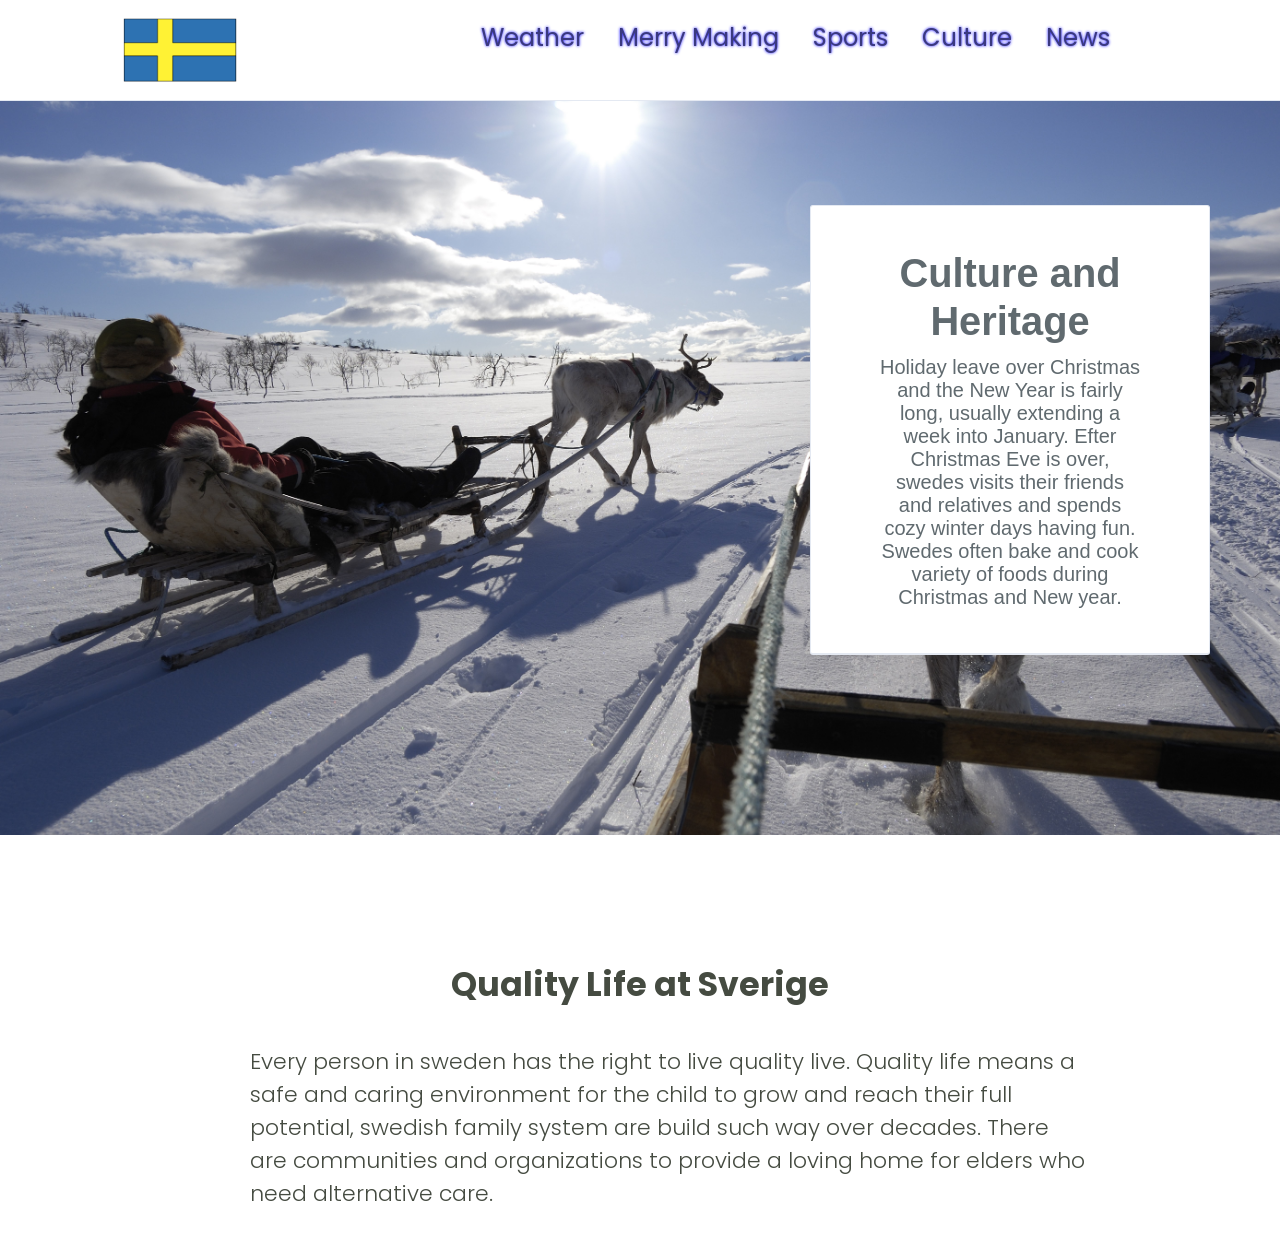
<file: culture.html>
<html lang="en">
<head>
    <meta charset="UTF-8">
    <meta http-equiv="X-UA-Compatible" content="IE=edge">
    <meta name="viewport" content="width=device-width, initial-scale=1.0">
    <title>Document</title>
    <link rel="stylesheet" href="/endeavour.css">
</head>
<body>

     <!--Header section contains logo and navigation menu-->
     <header>
        <div class="container">
            <div class="logo">
                <object data="/images/logo.jpg" width="150" height="100"> </object>
            </div>
            <nav>
                <ul>
                    <li>
                        <a href="weather.html">Weather </a>

                    </li>
                    <li>
                        <a href="merry.html">Merry Making</a>
                        
                    </li>
                    <li>
                        <a href="sport.html">Sports</a>
                        
                    </li>
                    <li>
                        <a href="culture.html">Culture</a>
                        
                    </li>
                    <li>
                        <a href="news.html">News</a>
                        
                    </li>
                </ul>

            </nav>
        </div>

    </header><br>
     <!--Header Section ends here-->

      <!--Get involved section-->
      
      
<div class="parallax">
    <div id="p_lt_ctl01_pageplaceholder_p_lt_ctl01_statichtml_2_ContainerWrapper" class="staticHTML-wrapper bs-grid box-border box-padding bg bg-white">


        
        <h1 style="text-align: center;">Culture and Heritage</h1>


     <section id="main" role="main">
     <article>
     <p style="text-align: center;">Holiday leave over Christmas and the New Year is fairly long, usually extending a week into January. Efter Christmas Eve is over, swedes visits their friends and relatives and spends cozy winter days having fun.

        Swedes often bake and cook variety of foods during Christmas and New year. </p>
       </article>
     </section>


</div>
    </div>  


</div><br><br><br><br><br>
    <div class="desc">
    <h2 style="text-align: center;">Quality Life at Sverige</h2><br>
    
  
    <article>
    <p>Every person in sweden has the right to live quality live. Quality life means a safe and caring environment for the child to grow and reach their full potential, swedish family system are build such way over decades. There are communities and organizations to provide a loving home for elders who need alternative care.</p>
    </article><br>
   </div>

    </div>
</div>
</file>
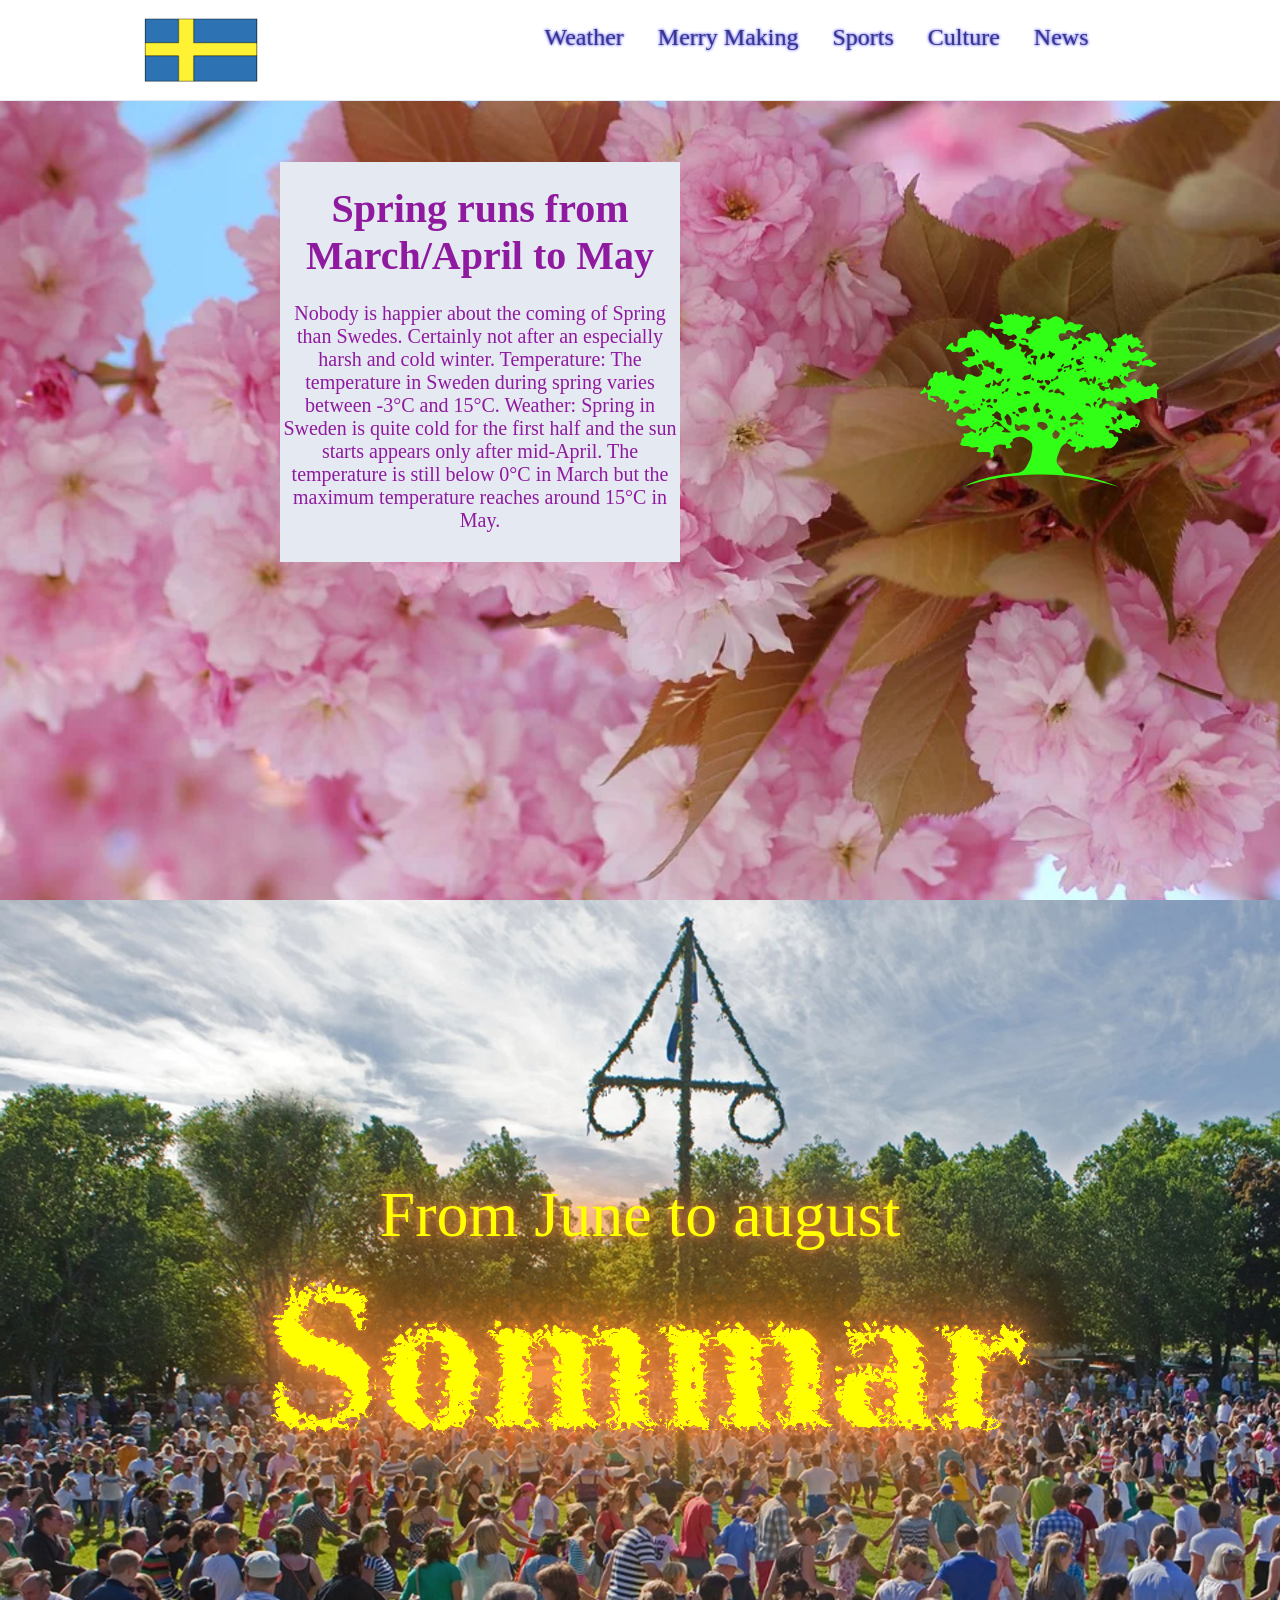
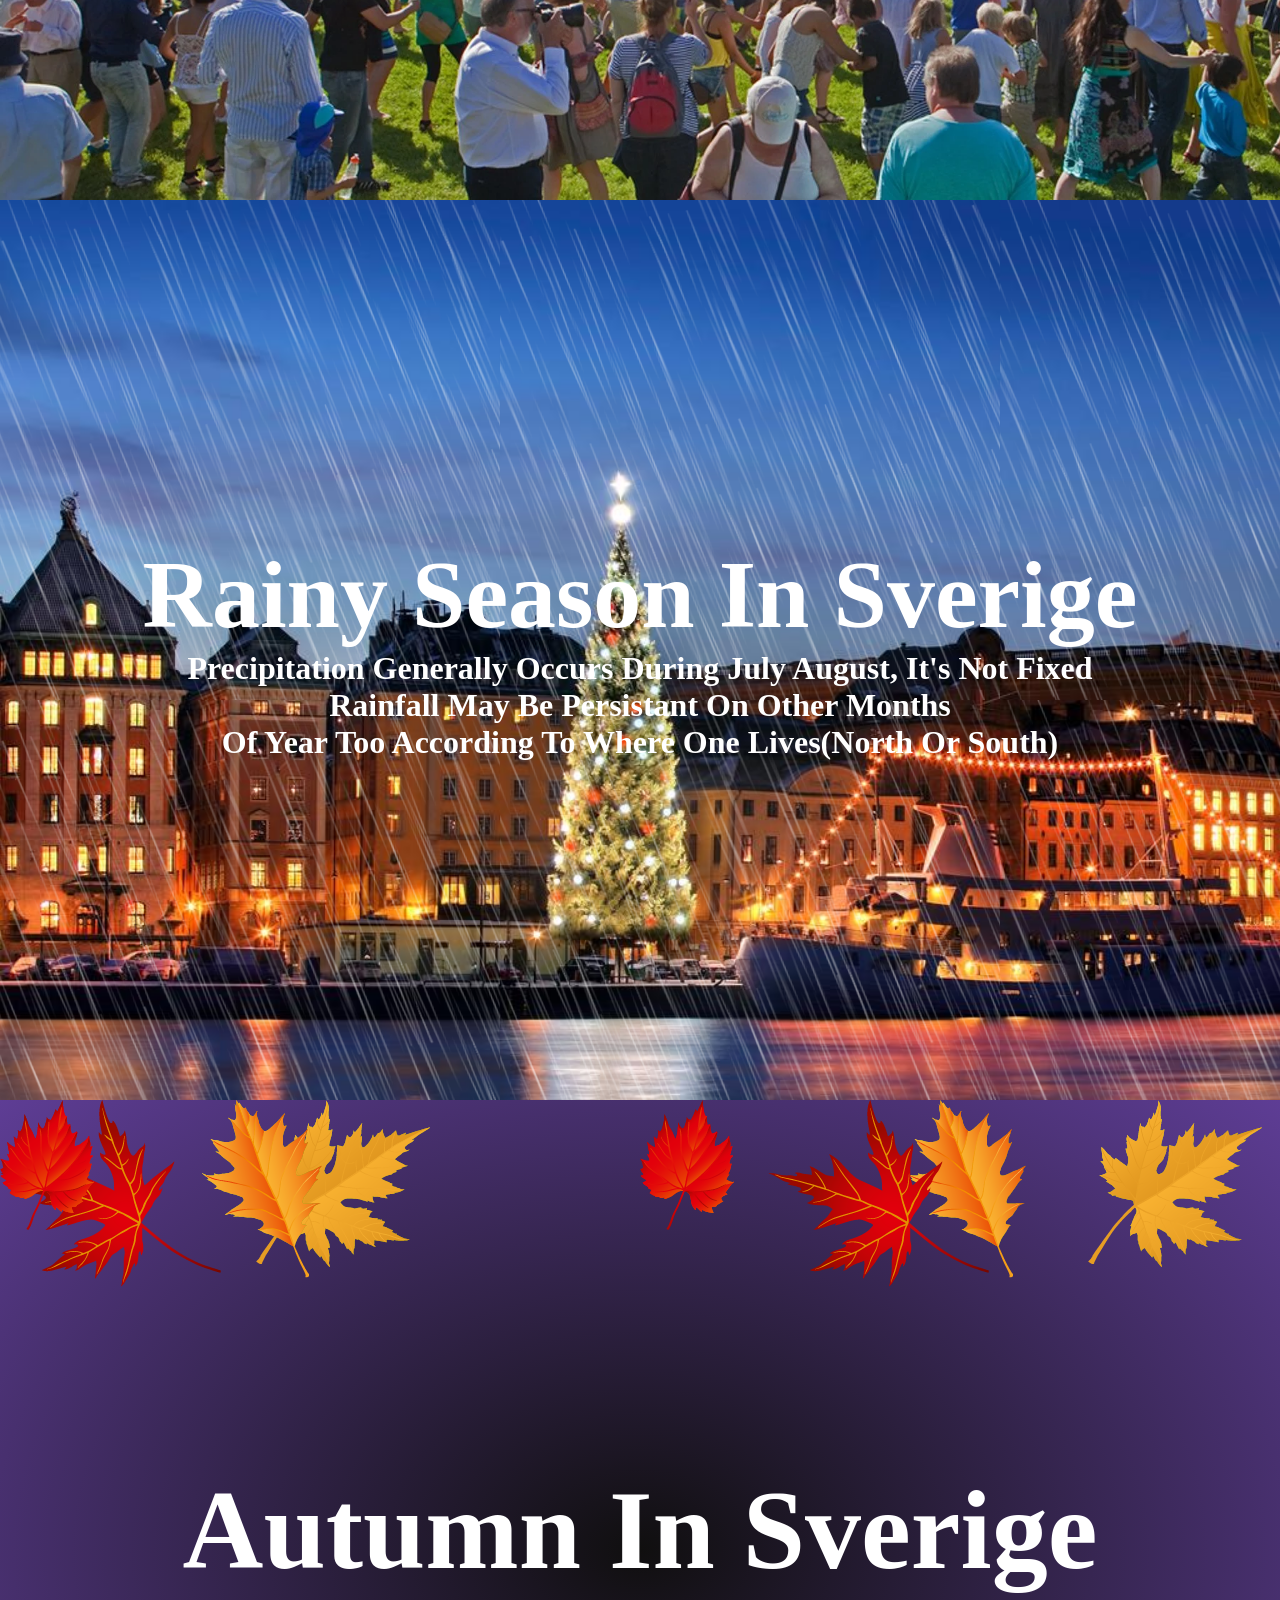
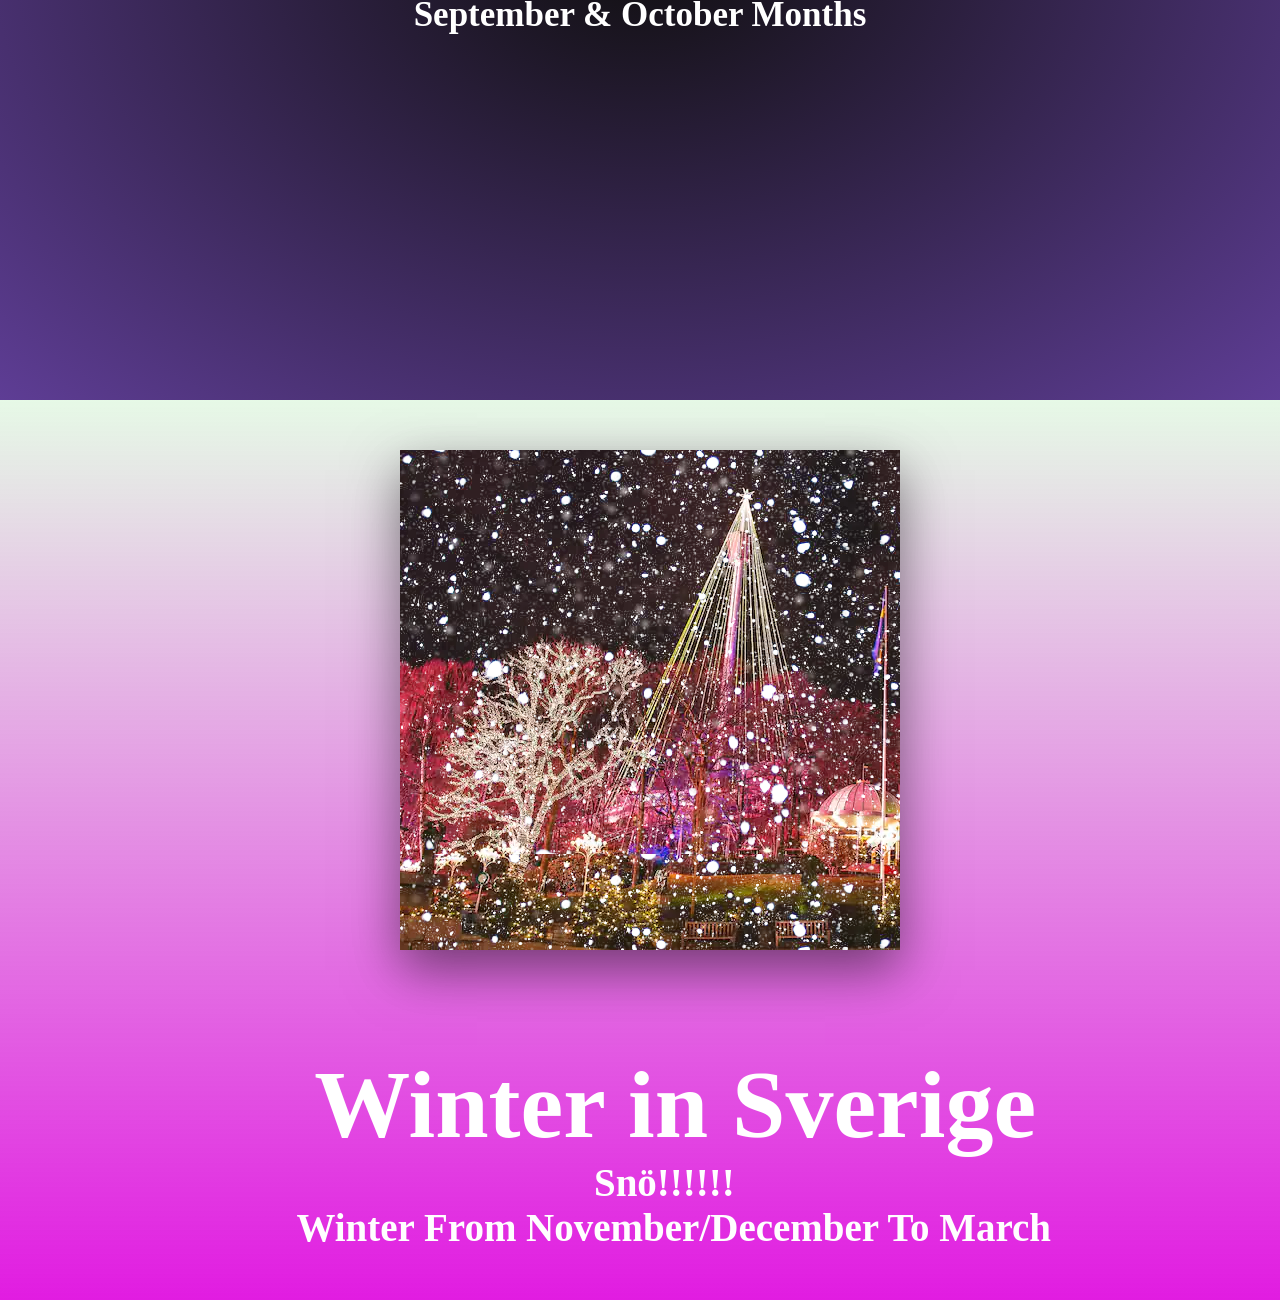
<file: weather.html>
<html lang="en">

<head>
  <meta charset="UTF-8">
  <meta http-equiv="X-UA-Compatible" content="IE=edge">
  <meta name="viewport" content="width=device-width, initial-scale=1.0">
  <title>Weather</title>

  <!-- 
    - favicon link
  -->
  <link rel="shortcut icon" type="png" href="/images/icons8-snow-64.png" >

  <!-- 
    - custom css link
  -->
  <link rel="stylesheet" href="/styleweather.css">

  <!-- 
    - google font link
  -->
  <link rel="preconnect" href="https://fonts.googleapis.com">
  <link rel="preconnect" href="https://fonts.gstatic.com" crossorigin>
  <link href="https://fonts.googleapis.com/css2?family=Josefin+Sans:wght@400;500;700&display=swap" rel="stylesheet">
  <link
  rel="stylesheet"
  href="https://unpkg.com/swiper@8/swiper-bundle.min.css"
/>
  <link rel="stylesheet" href="https://cdnjs.cloudflare.com/ajax/libs/font-awesome/6.1.1/css/all.min.css" integrity="sha512-KfkfwYDsLkIlwQp6LFnl8zNdLGxu9YAA1QvwINks4PhcElQSvqcyVLLD9aMhXd13uQjoXtEKNosOWaZqXgel0g==" crossorigin="anonymous" referrerpolicy="no-referrer" />
</head>

<body id="top">
  <header>
    <div class="container">
        <div class="logo">
            <object data="/images/logo.jpg" width="150" height="100"> </object>
        </div>
        <nav>
            <ul>
                <li>
                    <a href="/weather.html">Weather </a>

                </li>
                <li>
                    <a href="/merry.html">Merry making</a>
                    
                </li>
                <li>
                    <a href="/sport.html">Sports</a>
                    
                </li>
                <li>
                    <a href="/culture.html">Culture</a>
                    
                </li>
                <li>
                    <a href="/news.html">News</a>
                    
                </li>
             
    
            </ul>

        </nav>
    </div>

</header>

<!-- svg preloader animation  using svg-->
<div class="container_spring"> <br> <br> <br> <br> <br> <br> <br> <br> <br> 
  <div id="p_lt_ctl01_pageplaceholder_p_lt_ctl01_statichtml_2_ContainerWrapper" class="staticHTML-wrapper bs-grid box-border box-padding bg bg-white">

    <br>
        
    <h1 style="text-align: center;">Spring runs from March/April to May</h1>
    <br>


 <section id="main" role="main">
 <article>
 <p style="text-align: center;">Nobody is happier about the coming of Spring than Swedes. Certainly not after an especially harsh and cold winter. Temperature: The temperature in Sweden during spring varies between -3°C and 15°C. Weather: Spring in Sweden is quite cold for the first half and the sun starts appears only after mid-April. The temperature is still below 0°C in March but the maximum temperature reaches around 15°C in May.
</p>
   </article>
 </section>




<svg x="0" y="0" width="258" height="258" class="spring">
  
  <g clip-path="url(#clip-path)">
    
    <path class="tree" d="M207.03 74.82c-0.77 0.9-3.85 2.06-4.37 0.64 -0.51-1.41-1.93 2.19-3.34 1.41 -1.41-0.77-5.27-2.31-5.52-0.9 -0.26 1.42-1.8 2.7-2.44 1.93 -0.64-0.77-3.21-3.6-2.18-4.37 1.03-0.77 1.42-2.95-0.51-2.31 -1.93 0.64-1.54-3.47 0-4.24 0.99-0.49 1.42-1.03 2.31 0.39s2.19-0.26 2.19-1.28 0.9-2.44 1.8-2.44 3.6 1.03 4.63 2.7c1.03 1.67 1.54 4.5 3.08 4.88C204.21 71.61 207.81 73.92 207.03 74.82M186.6 76.88c-2.31-0.9-1.03 3.6-3.98 1.93 -2.96-1.67-3.08-2.44-3.21-3.98 -0.13-1.54-4.63-1.67-0.26-3.85 1.16-0.58 3.86-0.77 3.73 0.51 -0.13 1.26-3.6 2.17 0.26 2.44 3.6 0.26-2.18 1.8 5.4 1.28C189.56 75.14 188.92 77.78 186.6 76.88M179.41 87.68c-1.42 0.51-1.93 1.28-2.44 0.64 0 0 2.06-2.95 2.83-2.7C180.56 85.87 180.82 87.16 179.41 87.68M176.32 91.53c-1.67 1.8-1.28 2.7-0.64 3.85 0.64 1.16-3.85-2.18-1.67-5.14C174.62 89.41 177.99 89.73 176.32 91.53M172.72 71.48c-1.41-0.51-0.13-3.21 0.64-4.88 0.58-1.25 0.77-3.34 2.06-1.67 1.29 1.67 0.64 3.47-0.13 4.5C174.52 70.45 175.63 72.54 172.72 71.48M170.67 69.34c-0.9 0-1.64-0.65-1.64-1.45 0-0.8 0.73-1.45 1.64-1.45 0.9 0 1.64 0.65 1.64 1.46C172.3 68.69 171.57 69.34 170.67 69.34M170.54 95.38c-0.51 0.64-0.9-1.67-2.44-1.54 -1.54 0.13-3.21-0.64-2.31-2.31 0 0 2.7-0.9 3.73 0.64C170.54 93.71 171.05 94.74 170.54 95.38M165.4 68.78c-0.9 0.64-0.9-0.9-3.6 0.64 -2.7 1.54-2.83-0.51-2.31-1.41 1-1.75 1.67-2.31 3.21-2.31s4.5-1.29 5.01 1.16c0.52 2.44 3.18 5.62 1.93 6.04C166.56 73.92 166.3 68.14 165.4 68.78M162.02 112.04c-1.99-1.52 0.13-1.82 0.13-1.82s1.07 0.1 1.44 0.57C164.43 111.83 164.02 113.56 162.02 112.04M163.04 124.87c-0.96 0.69-3.07 0.49-1.9-1.09 1.17-1.59 2.13-0.02 2.13-0.02S163.46 124.56 163.04 124.87M158.85 108.49c-0.64-0.13-3.08-1.8-4.88-1.8 -1.8 0-3.08 1.16-3.47-0.51 -0.2-0.89 1.8-2.06 2.7-2.44 0.9-0.38 2.7-1.41 3.08-2.44s1.67-1.41 2.06 0.64c0.39 2.06 5.14 3.6 4.63 5.01C162.44 108.36 159.49 108.62 158.85 108.49M160.15 123.91c0 0-0.64 0.51-1.1 0.26 -1.03-0.57-1.75-2.57 0.18-2.18C161.16 122.37 160.15 123.91 160.15 123.91M156.28 112.48c-1.03-0.64-2.7-0.39-3.08 0.64 -0.39 1.03-1.93 2.32-3.21 0.9 -1.29-1.41-0.51-4.62 1.8-3.21 1.19 0.72 5.4-2.31 5.91-1.54C158.2 110.03 157.3 113.12 156.28 112.48M156.84 121.2c-0.11 1.18 0.09 2.27-0.82 1.55 -0.77-0.6-0.63-4.07 0.49-3.42S156.95 120.02 156.84 121.2M149.08 54.78c-1.8 1.16-2.57 1.03-3.47 0.9 -0.9-0.13-1.16 2.06-2.06 0.13 -0.4-0.85 3.34-2.18 4.63-2.18 1.28 0 2.31-2.19 3.08-1.03 0.77 1.16 0.77 3.6-0.52 4.76C148.68 59.21 150.38 53.94 149.08 54.78M144.16 108.56c-2.01-0.59-5.42 0.65-3.34-1.81 1.58-1.86 2.12-4.57 3.76-2.24C145.29 105.51 147.58 109.56 144.16 108.56M144.07 118.39c-1.29-0.13-3.35-3.01-2.7-3.08 1.16-0.13 2.44-0.9 3.34 0.13C145.61 116.46 145.35 118.52 144.07 118.39M138.8 124.55c-2.44 3.86-4.76 1.93-5.27 1.41 -0.51-0.51-2.31-4.11-0.26-5.52 1.27-0.88 1.41-3.47 3.47-1.8C138.8 120.31 141.24 120.7 138.8 124.55M128.9 104.38c1.13-1.05 0.13-3.08 2.57-1.41 2.44 1.67 1.67 3.73 0.65 3.85C131.09 106.95 126.98 106.18 128.9 104.38M125.95 100.91c-0.39-1.54-0.77-2.57 0-3.6 0.34-0.46 2.31-0.9 2.7-0.26 0.39 0.64 2.31 0.77 2.44 1.93 0.13 1.16-2.18 1.16-2.7 1.67C127.88 101.17 126.34 102.45 125.95 100.91M126.59 116.46c-1.8 1.29-3.85 2.44-4.88 1.16 -1.03-1.28-2.18-2.05-3.47-2.57 -1.28-0.51-0.9-4.11-0.38-4.5 0.66-0.49 2.06-0.64 3.21-0.51 1.16 0.13 4.63 0.26 5.78 2.57C128 114.92 128.39 115.17 126.59 116.46M113.35 97.06c-0.64-1.8 1.42-3.73 1.67-4.24 0.26-0.51 2.06-2.95 3.6-1.67 1.55 1.29-0.77 2.44-0.9 3.47 -0.13 1.03 1.41-0.38 2.32 3.22 0.9 3.6-2.52 1.56-3.47 2.57C114.64 102.45 114 98.85 113.35 97.06M112.09 68.36c-1.01-0.43-0.63-1.49-0.19-2.26 0.44-0.77 1.3-0.19 1.3-0.19 0.05 0.24 1.4 1.69 1.01 2.17C113.82 68.56 113.1 68.8 112.09 68.36M108.99 51.56c-1.41 0.26-1.8-2.18 0-2.31 1.8-0.13 2.7 2.96 2.57 3.34C111.21 53.64 110.4 51.31 108.99 51.56M110.91 64.03c0 1.8-0.51 2.96-1.54 2.96 -1.03 0-3.34 1.2-4.24 1.28 -1.28 0.13-0.13 0.51-2.06-0.9 -1.92-1.41-0.9-0.51 0.39-2.44 1.28-1.93 2.06-0.64 5.01-1.93C111.43 61.72 110.91 62.23 110.91 64.03M106.16 119.16c-1.03 0.13-2.96-2.06-4.11-1.93s-2.06 2.31-3.98 1.8c-1.93-0.52-3.09-2.06-2.95-3.47 0.13-1.41-1.16-2.31 0.13-3.34 1.17-0.94 3.08 2.7 4.5 1.41 1.41-1.29 2.7-1.03 4.11-1.03 1.42 0 6.43 0.77 6.17 2.96C109.76 117.74 107.19 119.03 106.16 119.16M93.69 101.94c-1.44-0.58-2.44-2.57 0.26-2.19 2.7 0.39 1.29 1.93 1.29 1.93S94.34 102.19 93.69 101.94M95.89 102.21c0.98-1.2 2.87 0.05 2.87 0.05 0.55 0.95 0.88 2.98-0.24 2.51C97.4 104.3 94.91 103.41 95.89 102.21M109.5 79.83c0.65 1.03 0.65 2.19-0.51 1.8 -1.16-0.39-1.8 0.39-2.7 0.64 -0.9 0.26-2.82-0.45-2.7-1.54C103.85 78.42 108.86 78.81 109.5 79.83M106.93 97.31c0.39 1.8-0.13 2.57-1.28 2.31 -1.16-0.26-1.54 1.41-3.73 1.67s-4.05-3.15-4.05-4.18c0.77-1.29 4.05-1.35 5.46-2.25C104.75 93.97 106.54 95.51 106.93 97.31M96.91 81.25c0.26-2.57 1.03-0.64 2.44 0 1.42 0.64 4.24 1.54 0.26 2.44C98.35 83.98 96.65 83.82 96.91 81.25M99.35 31.39c1.31-1.31 1.03 1.16 3.34 1.29 2.31 0.13 6.03 0 5.91 1.54 -0.26 3.34 5.04 2.57 4.88 4.24 -0.26 2.83-3.47 3.34-3.85 4.11 -0.38 0.77-2.96 0.26-2.7 2.96 0.26 2.7-2.06-0.45-2.44-1.54 -0.77-2.18 2.32-3.34 1.8-4.5 -0.51-1.16-2.57 2.06-3.73 0.77 -1.16-1.29-2.57-0.26-1.54-2.83 1.03-2.57 0.39-2.18-0.9-2.7C98.84 34.22 98.84 31.9 99.35 31.39M104.1 26.25c1.67 0.39 4.88 1.03 4.5 2.83 -0.38 1.8-1.67 2.31-2.31 1.03 -0.64-1.29-0.13-2.19-2.44-2.19 -2.31 0-2.7 0.52-2.7-0.51C101.15 26.59 102.43 25.86 104.1 26.25M116.95 46.17c-0.98 1.43-1.45 1.84-1.63 1.94 0.16 0.03 0.5 0.3 0.73 1.79 0.38 2.44-0.51 3.85-0.9 3.47 -0.38-0.39-2.44-1.54-2.31-3.6 0.13-2.06 2.31-3.34 0.39-3.73 -1.93-0.38-2.18 0.9-2.44-1.03 -0.16-1.17-0.13-1.67 2.7-1.54C116.31 43.6 118.62 43.73 116.95 46.17M119.4 68.14c2.06 1.54 2.44-1.03 3.34 0 0.9 1.03 0.39 2.57-0.77 3.09 -1.16 0.51-2.31-0.39-3.73-0.39s-1.41-0.26-1.28-1.03C117.08 69.05 117.34 66.6 119.4 68.14M121.45 43.47c1.03-1.41 0.39-2.57 2.19-2.18 1.8 0.39 1.28 3.21 1.16 4.24 -0.13 1.03-1.93 0.9-2.57 1.67 -0.64 0.77-1.67 0.77-1.93-0.26C120.04 45.93 120.42 44.88 121.45 43.47M125.56 75.21c-0.64 1.29-1.67 3.22-2.44 3.22 -0.77 0-1.03-1.41-2.19-2.06 -1.16-0.64-1.67 0-1.54-1.67 0.05-0.64 0.77-1.41 2.96-1.16C124.53 73.8 126.2 73.92 125.56 75.21M126.08 68.01c0.77 0.06 4.76 0.26 4.24 2.44 -0.52 2.19-1.67 2.57-2.7 2.57 -1.03 0-1.41-2.31-2.31-2.83C124.41 69.68 124.28 67.88 126.08 68.01M128.52 43.08c0.73-0.18-0.13-4.5 0.77-4.24 0.9 0.26 2.57 2.06 4.24 2.31 1.67 0.26 2.18 1.03 0.77 2.06 -1.41 1.03-1.92 1.16-2.06 2.44 -0.13 1.28-1.67 1.54-1.93 0.51 -0.26-1.03-1.03-1.93-1.8-0.9C127.75 46.3 125.95 43.73 128.52 43.08M133.53 78.29c-0.26 0.9-0.26 2.19-1.93 2.06 -1.67-0.13-5.01 1.16-1.8-2.31C130.56 77.23 133.79 77.39 133.53 78.29M137.26 63.52c1.28-0.64 1.67 3.34 0.51 3.47 -1.16 0.13-4.37 1.41-4.76 2.06 -0.38 0.64-2.06 0.51-2.06-0.13 0-3.08 1.8-1.54 2.7-1.54C134.56 67.37 135.97 64.16 137.26 63.52M137.9 57.09c0.77-0.51 4.76-1.03 4.5 0.26 -0.26 1.28-2.96 3.34-3.85 2.96C137.64 59.92 137.13 57.6 137.9 57.09M144.16 58.6c1-1.77 1.69-0.37 1.69-0.37s0.11 0.76-0.24 1.14C144.82 60.21 143.16 60.37 144.16 58.6M144.58 82.15c0 1.54-1.29 1.54-2.19 0.9 -0.9-0.64-1.8-2.31-3.98-2.06s-6.42 1.03-2.95-2.95c0.94-1.08 2.44-1.93 3.47-1.16 1.03 0.77 1.93 3.73 2.96 2.96C142.91 79.06 144.58 80.61 144.58 82.15M143.69 51.95c1.15 1.03-1.67 4.37-2.83 2.96C140.85 54.91 142.53 50.92 143.69 51.95M153.29 45.72c1.07 0.41 0.56 1.75-0.28 2.36 -0.85 0.6-1.77 0.43-1.77 0.43C150.31 46.92 152.22 45.31 153.29 45.72M153.45 33.45c-0.38-1.41 1.42-2.18 2.06-1.41 0.64 0.77 2.31 3.21 1.16 3.73 -1.16 0.51-3.6 3.08-4.75 1.93C150.81 36.59 153.83 34.86 153.45 33.45M160.13 47.07c0.77-0.64 2.31 0 0.52 0.77 -1.8 0.77 0.9 1.8 1.8 2.44 0.9 0.64 1.54 1.67 0.51 1.67 -1.03 0-2.05 1.16-3.34 1.41 -1.28 0.26-3.21-1.28-3.6-4.24C155.63 46.17 159.54 47.56 160.13 47.07M159.62 28.82c1.67-0.51 2.19 0.77 2.57 1.41 0.39 0.64-3.08 3.09-3.73 1.54C158.11 30.94 157.95 29.33 159.62 28.82M164.11 56.83c-0.51 0.64-3.21 0.52-3.86 1.42 -0.64 0.9-3.47 0.9-3.6 0.26 -0.13-0.64-0.64-1.16-0.26-1.67 0.44-0.58 4.63 0.39 5.4-0.64C162.57 55.16 164.63 56.19 164.11 56.83M162.57 45.27c0.13-0.51 1.67-1.29 1.54 0 -0.13 1.28-0.77 1.41-1.93 1.03C161.03 45.91 162.41 45.94 162.57 45.27M164.72 58.98c0.83-1.17 1.4-0.24 1.4-0.24s0.1 0.5-0.2 0.75C165.26 60.05 163.89 60.15 164.72 58.98M174.52 44.37c0.49-0.91 3.22-0.13 2.83 0.77 -0.38 0.9-0.38 3.34-1.67 1.67C174.39 45.14 173.5 46.3 174.52 44.37M178.4 66.67c0.83-1.17 1.4-0.24 1.4-0.24s0.1 0.51-0.2 0.76C178.95 67.74 177.58 67.84 178.4 66.67M179.79 45.91c0.93-0.6 2.19-2.7 1.67-0.51 -0.52 2.18 2.83 0.51 1.54 2.83 -1.28 2.31-2.31 2.44-2.31 2.06 0-0.38 1.67-2.18-0.38-2.7C178.25 47.07 177.22 47.58 179.79 45.91M184.12 49.25c0.83-1.17 1.4-0.24 1.4-0.24s0.09 0.51-0.2 0.76C184.66 50.32 183.29 50.43 184.12 49.25M185.94 70.3c0 0 0.09 0.51-0.2 0.76 -0.65 0.56-2.02 0.66-1.19-0.51C185.37 69.37 185.94 70.3 185.94 70.3M199.67 63.65c0.82-1.17 1.4-0.24 1.4-0.24s0.1 0.5-0.2 0.76C200.21 64.72 198.84 64.82 199.67 63.65M185.76 113.8c1.39-0.07 4.42-0.37 4.01 1.27s-3 1.31-3 1.31C185.72 115.7 184.37 113.87 185.76 113.8M191.36 105.54c0.54-0.62 2.06-0.9 2.7 0.13 0.64 1.03 1.16 1.16 2.06 1.16 0.9 0 0.9 1.16 0.39 2.19 -0.52 1.03 0.77 1.8-0.9 2.44 -1.67 0.64-1.28 2.31-2.57-0.13 -1.29-2.44 0-3.21-1.15-4.24C190.71 106.05 190.46 106.56 191.36 105.54M198.94 102.97c0.87-2 1.8-1.93 2.18-0.9 0.38 1.03 2.19 4.24 0.64 4.37 -1.54 0.13-0.9 2.7-2.44 1.54s-2.31-1.03-2.57-2.57C196.5 103.87 198.04 105.02 198.94 102.97M216.88 111.9c0.73 0.37 0.38 1.6-0.19 2.14 -0.57 0.55-1.2 0.4-1.2 0.4C214.85 112.99 216.15 111.53 216.88 111.9M90.23 113.5c-2.06-0.51-3.47-1.28-3.73-3.21 -0.26-1.93-2.57-4.5-2.06-5.27 0.51-0.77 1.16-1.03 1.41-1.54 0.57-1.14 1.8-2.44 2.83-0.64 1.03 1.8 2.57 2.7 2.7 4.11C91.51 108.36 92.28 114.02 90.23 113.5M84.06 120.19c-1.41 0.26-3.69-0.8-1.54-1.54 3.34-1.16 0-3.73-1.29-4.11 -1.28-0.38-3.47-0.38-4.24-2.05 -0.77-1.67-3.08 0.13-3.21 0.77 -0.13 0.64-0.9 2.32-2.31 2.06 -1.41-0.26-1.8 0.52-1.28-0.9 0.22-0.6 2.19-0.26 2.31-1.29 0.13-1.03 0.64-2.31 1.67-2.31s2.44-1.8 3.98-1.41c1.54 0.38 3.47 3.47 4.24 4.37 0.77 0.9 4.63 3.21 6.17 4.63 1.54 1.42 2.31 0.52 2.31 1.67S85.47 119.93 84.06 120.19M69.54 94.48c-0.64-1.54-0.51 1.42-1.54 0.9 -1.03-0.51-1.16-0.38-1.03-1.28 0.08-0.53 0.77-1.16 2.44-1.29 1.67-0.13 3.99 2.57 3.47 3.08C72.36 96.41 70.18 96.03 69.54 94.48M66.45 118.52c0.13 1.8-2.83 1.93-3.21 1.41 -0.45-0.6-0.77-2.57 0.51-3.86 1.28-1.28 5.4-1.8 5.14-0.9C68.64 116.07 66.32 116.72 66.45 118.52M62.6 89.6c0.13-0.64-1.16-2.31-0.39-2.95 0.7-0.58 3.86 1.29 2.7 2.19C63.75 89.73 62.47 90.24 62.6 89.6M61.7 93.59c-0.9-0.26-1.54-1.16-1.15-1.93 0.37-0.74 1.41-0.9 1.93 0C62.98 92.56 62.6 93.84 61.7 93.59M61.57 117.23c-1.8 2.31-3.34 1.93-2.06-0.38C60.14 115.72 63.37 114.92 61.57 117.23M61.31 122.24c-1.8 2.31-3.34 1.93-2.06-0.38C59.88 120.73 63.11 119.93 61.31 122.24M57.97 97.83c-0.51-0.9-0.26-1.8-0.26-1.8 1.67-0.77 3.08 1.29 2.57 2.31C59.77 99.37 58.48 98.73 57.97 97.83M59.51 56.7c-0.77-1.8-2.05-3.34-0.77-4.5 0.61-0.55 3.09 0 3.34 0.64 0.26 0.64 1.93 3.85 1.29 4.62C62.73 58.25 60.28 58.5 59.51 56.7M56.17 37.43c0.37-0.73 3.34 1.8 2.44 2.96C57.71 41.54 55.53 38.71 56.17 37.43M69.92 90.24c-0.64 0.26-3.98 0.77-4.24-0.64 0.02 0.11 3.47-3.22 4.24-3.08C71.33 86.77 70.56 89.99 69.92 90.24M69.92 73.8c0 0.77 0.39 2.18-1.54 1.93 -1.93-0.26-3.47-0.77-3.34-1.93 0.13-1.16 1.42-1.54 2.57-1.54 1.15 0 2.57-2.06 3.21-1.16C71.46 72 69.92 73.02 69.92 73.8M74.03 50.54c0.51 1.54 1.29 1.8 0.13 3.08 -1.16 1.28 1.54 3.21-0.64 3.73 -2.18 0.51-2.7-2.19-4.63-2.31 -1.93-0.13-4.88-0.77-4.88-2.18 0-1.41-2.44-2.19-1.67-4.11 0.34-0.84 3.6 0.26 4.11-0.51 0.51-0.77 1.67-0.64 1.93 1.03 0.26 1.67 1.42 1.8 2.44 0.9C71.85 49.25 73.52 49 74.03 50.54M77.38 71.1c1.15-0.13 1.54-2.18 2.96-1.93 1.41 0.26 1.8-3.73 3.47-2.06 1.67 1.67-2.57 2.44-2.7 5.14 -0.13 2.7-3.34 2.06-3.86 1.03 -0.51-1.03-1.28-1.67-2.18-0.38 -0.9 1.29-3.21 1.67-2.57-0.13 0.64-1.8 0.64-2.31 0.64-2.31 0.26-0.77-1.03-2.18 0.39-2.44C74.93 67.76 76.22 71.23 77.38 71.1M76.47 56.83c0.83-1.25 3.34-0.64 4.88-0.51 1.54 0.13 1.67 1.93 0.77 2.7 -0.9 0.77-0.26 4.11-2.31 3.09C77.76 61.07 74.42 59.92 76.47 56.83M73.91 87.03c0.4-0.5 2.57 0.39 3.08 0.26 0.52-0.13 0.26 2.44-0.64 2.96 -0.9 0.51-2.7 0.9-2.7 0.13C73.65 89.6 73.39 87.68 73.91 87.03M74.55 109.01c0 1.16-2.31 0.9-2.7 0.13C71.85 109.14 74.55 107.85 74.55 109.01M74.29 104.64c0-2.19-2.95 1.42-1.93-2.31 0.25-0.89 1.8-0.26 2.7-1.93 0.9-1.67 1.8-1.41 3.08-0.51 1.29 0.9 3.21 2.18 2.7 3.21 -0.51 1.03 1.67 4.5 0.9 5.27 -0.77 0.77-4.11 0-4.63-1.15C76.6 106.05 74.29 106.82 74.29 104.64M84.56 79.02c0 0-0.94 3.55-2.45 2.71C80.6 80.9 83.17 78.84 84.56 79.02M85.85 77.01c0.77-0.51 2.44-1.8 2.57-0.9 0.13 0.9 0 1.8-0.64 2.83 -0.64 1.03-2.18 1.28-2.7 0.39C84.57 78.42 85.85 77.01 85.85 77.01M87.78 66.73c1.03-0.38 3.08-0.38 2.44 0.64 -0.64 1.03-1.93 3.34-2.96 2.18C86.24 68.4 87.78 66.73 87.78 66.73M54.24 93.33c-0.77 0.39-0.77-1.54-0.77-1.54C53.99 91.66 55.01 92.94 54.24 93.33M45.38 80.74c-1.41 0.9-6.42 2.18-6.55-1.16 -0.04-1.1 2.31-1.54 4.5-1.15C45.51 78.81 46.79 79.83 45.38 80.74M38.82 90.24c-0.64 1.67-1.67 2.44-2.7 1.54 -1.03-0.9-1.67-0.64-2.7-1.15 -1.03-0.51 1.41-1.54 1.16-2.19 -0.26-0.64 0.39-1.03 0.39-1.03 1.28-0.38 2.44 0.77 3.47 0.39C39.47 87.42 39.47 88.57 38.82 90.24M237.11 73.67c-0.38-2.19-2.7-3.85-5.27-0.77 -2.57 3.08-1.6 0.03-4.11 1.28 -2.83 1.41-3.34 0.51-5.52-1.16 -1.18-0.9-1.41-5.91-3.31-3.25 -2.67 3.75-1.93-1.8-3.12-2.28 -2.57-1.03-4.37 0.77-5.4 1.93 -1.03 1.16-4.63 0.64-6.17-2.06 -1.54-2.7 1.16-3.47 1.93-2.18 0.77 1.29 3.6-0.13 2.18-2.06 -1.41-1.93 5.14-2.7 7.58-3.6 2.44-0.9 0-2.31-2.06-2.18 -2.06 0.13-3.21 0.39-4.11-2.06 -0.9-2.44-1.93-1.8-2.44-1.28 -0.51 0.51-1.28 2.44-4.11 0.26 -2.83-2.18 1.03-3.34 2.31-2.18 1.28 1.16 1.93-3.21 4.11-3.08 2.18 0.13 5.27 1.28 7.45 1.16 2.19-0.13 3.47 1.41 0.9 1.8 -2.57 0.38-1.93 2.7-0.77 3.34 1.16 0.64 3.08-2.7 4.88-1.41 1.8 1.29 3.73-0.51 6.81 1.03 3.08 1.54 3.08 0.39 4.5-0.26 1.41-0.64 3.34-1.28 3.21-2.95 -0.13-1.67-3.34 0-4.88-2.96 -0.98-1.87-3.21-1.03-5.52-0.64 -2.31 0.39-3.47 2.7-4.37 0.9 -0.9-1.8 5.78-4.11 6.17-5.78 0.39-1.67-1.29 0.51-1.93-1.67 -0.64-2.18-2.06-1.54-4.11-1.41 -2.06 0.13-3.08-1.8-4.62-1.93 -1.54-0.13-2.7 2.7-5.4 2.57 -2.7-0.13-1.8-2.44-3.47-4.11 -1.67-1.67 0.39-4.11 1.93-0.9 1.54 3.21 2.06 1.67 3.47 0.77 1.42-0.9 2.83-2.31 5.27-0.13 2.44 2.18 2.05 0.39 3.6-0.39 1.54-0.77 1.93-2.44 0.9-2.44 -1.03 0-6.04-0.77-3.34-2.06 1.98-0.94 1.54-1.47 0.19-2.61 -0.93-0.78-1.95-0.43-1.73-1.51 0.1-0.48-1.51-2.24-2.68-2.02 -1.17 0.22-3.95 1.04-3.61-2.35 0.26-2.57-0.95-0.35-2.25-0.51 -1.3-0.16-2.44 2.63-3.15 0.13 -0.84-2.99-4.21 0.85-4.38 0.69 -0.27-0.26-0.63 2.18-2.2 1.97 -1.58-0.22-4.05 2.86-3.65 0.84 0.4-2.02-0.88 0.05-1.33 0.1 -2.31 0.26-5.27 1.8-0.9 4.75 4.37 2.96 0.13 2.7-2.44 3.34 -2.57 0.64-1.29 2.7-0.26 3.86 1.03 1.16-0.77 4.11-2.06 1.29 -1.28-2.83-2.06-1.16-3.73 0.13 -1.67 1.28-1.03-1.67-0.26-1.67 0.77 0 1.03 0.13 2.19-3.34 1.16-3.47-5.65-7.58-5.91-9.9 -0.26-2.31-1.67-4.24-3.08-3.08s-2.44 0.64-3.98-1.16c-1.54-1.8-2.06 1.03-2.96 0.77 -0.9-0.26-2.83-0.26-4.88 1.29 -5.38 4.04 1.41 3.21 2.44 4.37 2.32 2.61-0.64 3.6-2.06 1.93 -1.41-1.67-1.8-0.38-2.7-0.26 -0.9 0.13-2.19-0.64-3.08-1.54 -0.9-0.9-2.44-2.31-3.73-0.51 -1.28 1.8-2.69 0.9-5.14-1.54 -2.44-2.44-2.82-0.64-3.21 0.9 -0.38 1.54-3.6 1.28-4.63 1.54 -1.03 0.26-3.47 3.98-5.78-0.77 -2.31-4.75 2.06-4.88 4.88-4.24 2.83 0.64 0.64-3.73 4.63-3.47 3.98 0.26 1.29 1.03 5.01 2.31 3.73 1.29 1.93-2.44 4.76-2.18 2.83 0.26 1.28-2.06 5.01-4.24 2.21-1.29-3.21-3.21-6.04-2.57 -2.83 0.64-3.08-0.64-4.76-1.54 -1.67-0.9-3.73-1.16-5.14 0.26 -3.6 3.6-3.47 0.13-3.47-1.54 0-1.67-5.52-4.75-8.22-5.14 -2.7-0.39-7.45 4.75-8.87 3.08 -1.41-1.67-3.08-0.38-6.55 0 -3.47 0.39-1.8 1.67-0.13 3.09 1.67 1.41-1.03 1.54-2.44 1.28 -1.41-0.26-2.69 1.67 1.03 2.57 3.73 0.9 0.64 2.06-0.77 2.06 -1.41 0-3.47 1.29-5.52 3.86 -2.06 2.57-3.47 1.93-5.78 1.41 -2.31-0.51 0-5.14 1.29-4.88 1.28 0.26 5.01-2.06 4.11-4.5 -0.9-2.44-0.9-1.8 1.93-3.85 2.83-2.06 0-3.73-1.28-4.24 -1.29-0.51-3.6 2.31-4.88 0.77 -1.28-1.54-2.57-1.54-4.11-1.54s-1.37 2.62-3.34 0.77c-0.51-0.48-1.12-0.85-1.8-1.13 -0.68-0.28-1.88-1.33-2.21-0.6 -0.74 1.61-2.79-3.92-3.05 0.06 -0.07 1.1-1.41 0.39-1.93-0.26 -0.73-0.91-2.06 0.77-2.9 0.55 -1.5-0.4-2.39 1.12-3.14 0.87 -1.16-0.39-4.33-3.42-5.78-0.39 -1.41 2.96 2.31 1.03 1.93 2.96 -0.39 1.93 1.8 3.21 0.64 4.5 -1.16 1.29-5.52 2.06-8.35-0.13 -2.83-2.18-4.24 1.93-4.76 4.11 -0.51 2.19 4.11 1.67 4.76 2.96 0.64 1.28 5.4-0.9 8.61 0.51 3.21 1.42-2.7 1.29-2.96 2.44 -0.25 1.16 2.7-0.26 3.47 1.54 0.77 1.8 2.06 0 4.11 1.67 2.06 1.67 3.73 0.39 5.53-0.51 1.8-0.9 4.11 1.28 3.86 2.57 -0.26 1.28-1.67 0.9-2.83 2.18 -1.15 1.29-2.83-2.18-4.63 0.64 -1.8 2.83 3.47 0.13 4.24 1.8 0.77 1.67 2.44 1.41 2.83 2.05 0.39 0.64-2.7 2.7-4.5 3.6 -1.8 0.9-3.21 1.93-6.3 1.41 -3.08-0.51 1.54-4.5-2.31-4.88 -1.16-0.12-3.98-1.03-3.73-2.7 0.26-1.67-5.27-7.32-6.81-8.61 -1.54-1.29 0.39 5.01-1.8 4.88 -2.18-0.13-5.01-4.5-8.87-7.2 -1.82-1.27-3.73-0.39-5.38-0.97 -0.89-0.31-2.4 1.74-2.64 0.78 -0.97-3.93-2.12 1.08-2.77 0.57 -0.99-0.79-1.49 1.53-2.7 0.64 -0.98-0.72-1.09 1.63-1.28 3.6 -0.38 3.86-2.06 1.54-6.04 2.18 -3.98 0.64-3.98 5.01-3.73 6.55 0.26 1.54-0.64 2.83-2.95 1.93 -2.31-0.9 0.13-2.83-1.93-3.6 -2.06-0.77-6.94 5.4-6.94 6.81 0 1.41 3.86-0.77 6.04 2.44 1.29 1.89 5.27-0.39 6.68 1.03 1.41 1.41 5.53-1.67 6.68-3.08 1.16-1.41 3.73-1.67 5.53-1.93 1.8-0.26 2.06 2.96 2.06 3.99 0 1.03 3.34 0.26 2.19 3.34 -0.49 1.29-1.93 1.03-7.32 1.41 -5.4 0.39 1.16 2.06 0.9 3.34 -0.26 1.29-5.01 0.77-6.3 2.31 -1.28 1.54 4.24 4.88 6.17 5.65 1.93 0.77 6.94-3.6 8.1-2.31 1.16 1.29 1.8 3.34 3.85 5.01 2.06 1.67 2.96 2.06 0 5.01C57.2 66.73 52.44 63 52.44 63c-3.08-0.64-4.75-2.31-6.55 0.39 -1.11 1.67-0.51 4.11-2.06 5.27 -1.54 1.16-2.81-2.19-5.14-1.93 -4.34 0.48-4.14-3.56-6.17-4.24 -1.28-0.43-5.56 3.86-5.4-1.07 0.2-5.96-3.16 0.05-4.24-0.85 -2.41-2.02-4.14 2.7-5.29-0.58 -0.45-1.27-2.58 0.56-3.45 1.1 -2.06 1.28 0 5.14-2.18 5.27 -2.18 0.13-1.54 1.28-3.08 2.7 -1.54 1.41 0 3.08-0.9 3.73 -0.9 0.64-0.73 2.64-0.26 2.96 1.16 0.77 1.41-3.85 2.83-0.77 1.42 3.08-3.47 3.86-4.24 2.7 -0.77-1.16-1.8-4.5-2.57-1.16 -0.61 2.66-3.98 3.6-3.73 4.88 0.5 2.5 3.73 0.39 5.91-0.39 2.19-0.77 2.06 3.21 2.06 5.78 0 2.57 2.96 1.8 3.73 2.44 0.77 0.64 1.93 1.54 3.34 1.67 1.41 0.13 2.83-2.44 0.13-2.83 -2.7-0.38 0-2.31-3.08-2.06 -3.08 0.26-1.28-2.7-0.51-1.8 0.77 0.9 3.6 0.26 5.91 0.64 2.31 0.39 2.83 3.73 4.88 3.6 1.03-0.06 2.31-0.26 2.44 1.16 0.13 1.42-1.16 3.6-0.38 3.86 0.5 0.17 0.77-2.31 2.7-2.96 1.93-0.64 1.42 2.83 1.8 4.76 0.38 1.93-1.93 0.26-2.19 2.96 -0.26 2.7 1.42 1.67 2.83 0.64 3.86-2.8 2.7 1.8 4.75 2.06 3.88 0.48 2.95-2.44 5.27-2.96 2.31-0.51 3.6-1.28 4.75-2.31 1.16-1.03 3.47-1.28 5.65 0.77 2.18 2.06 2.96 2.44 4.63 1.67 2.23-1.03 1.8 1.8 0.9 2.83 -0.9 1.03-6.17 0.77-9 0.39 -2.82-0.39-4.88 2.19-3.47 2.44 1.41 0.26 3.47 1.54 1.8 2.31 -1.67 0.77-1.28 2.31-2.95 2.18 -1.67-0.13-3.47-3.85-5.4 0.52 -1.93 4.37 3.34 7.2 7.45 5.65 4.11-1.54 5.4-0.13 5.91 1.41 0.51 1.54 5.4 2.76 5.4 2.76 2.31 5.01-2.12 0.96-3.47 0.58 -1.35-0.38-2.89 2.7-5.78 2.31 -2.89-0.39-3.85 0.97-3.08 1.54 0.77 0.58 2.32 2.12 0 3.08 -2.31 0.96-1.16 3.66-2.31 4.82 -1.16 1.16-0.58 3.09 1.54 3.09 2.12 0 7.33-0.38 8.1 0.96 0.77 1.35 6.17 0 6.17 0 5.21 0-0.38 3.08 0.19 4.63 0.58 1.54 10.99-0.39 13.11 0.96 2.12 1.35-0.38 4.43 0.97 5.2 1.35 0.77 4.24-2.7 2.7-5.4 -1.54-2.7 0.96-1.54 0.39-4.05 -0.58-2.5 5.2-4.05 7.9-3.66 2.7 0.39 4.63-0.58 4.24 2.31s2.89 0.58 4.43 1.16c1.54 0.58 1.54-2.12-0.19-3.28 -1.73-1.15 1.54-2.89 2.51-3.47 0.96-0.58-2.31-1.73 3.28-3.86 5.59-2.12 9.83 0.58 13.88 3.47 4.05 2.89 2.31 10.8 1.16 15.61 -1.16 4.82-3.48 8-4.82 10.41 -2.01 3.6-4.74 5.23-9.55 5.97 -38.51 3.36-53.1 14.08-53.1 14.08s29.1-12.53 79.99-12.53c37.64 0 75.34 12.53 75.34 12.53s-19.07-9.84-53.88-14.15c-1.83-1.28-2.08-1.8-2.31-2.86 -0.26-1.16-2.83-2.65-4.76-5.22 -1.92-2.57-1.41-6.55 0.13-10.02 1.54-3.47 2.7-8.87 6.04-10.28 3.34-1.41 2.44-3.21 3.34-3.98 0.9-0.77 2.96-2.95 4.11-0.39 1.16 2.57-1.67 0.13-3.85 1.93 -2.19 1.8 1.8 1.42 2.44 3.21 0.64 1.8 3.08 1.8 4.24 1.54 1.16-0.26 2.06 0.39 1.29 1.54 -0.77 1.16-1.41 1.8-1.03 3.21 0.39 1.41 2.7 1.03 3.98-0.26s0.77-1.54 2.06-0.39c1.29 1.16 1.03-1.29 2.83-1.8 1.8-0.52 1.03-1.16 1.67-2.19 0.65-1.03 2.44-0.9 3.47-0.13 1.03 0.77 0.26 3.09 0.9 1.42 0.64-1.67 2.19-0.26 2.19-0.26 1.67 2.06 2.06-1.03 4.24-0.64 3.82 0.67 3.47-0.38 5.4-1.15 1.93-0.77 2.06-1.29 3.21 0.77 1.16 2.06 1.03 1.29 4.63 1.42 3.6 0.13 6.3-4.11 7.45-5.65 1.16-1.54 2.44-1.41 1.42-4.76 -1.03-3.34-3.47 0.9-4.5-2.44 -1.03-3.34-3.85-0.9-4.75-3.47 -0.9-2.57 3.09-1.03 4.24-1.67 1.16-0.64 2.31 2.7 3.99 2.57 1.67-0.13 3.85 1.54 5.01 0.26s-1.28-1.93-2.44-3.6c-1.16-1.67 1.67-1.67 2.83-0.64 1.16 1.03 1.67 0.52 3.98 0.64 2.32 0.13 3.08 2.96 3.98 1.93 0.9-1.03-1.8-1.67 0.9-3.47 2.7-1.8 2.57-0.25 4.89-0.13 2.31 0.13 2.57-3.47 3.47-5.27 0.9-1.8 0.51-2.57-1.16-3.34 -1.67-0.77-2.18 0.77-2.96-1.67 -0.77-2.44-2.18-2.83-3.85-2.18 -1.67 0.64-5.4-0.39-5.27-2.19 0.13-1.8-3.21-2.44-5.27-2.7 -2.06-0.26-4.11-0.39-4.5-2.19 -0.38-1.8-1.28-2.18-3.34-2.18 -2.06 0-2.7 0.64-4.24-1.41 -1.54-2.06-3.73-1.16-5.4 0.26 -1.67 1.41-0.77 2.96-2.7 3.47 -1.93 0.52-2.44-2.57-0.64-3.98 1.8-1.41 2.7-0.9 1.67-2.57 -1.03-1.67 0-1.16 0.9-2.83 0.9-1.67 2.7-0.51 2.83 1.41 0.13 1.93 3.21 1.03 4.63 0.9 1.41-0.13 3.34-0.9 3.6 0.77 0.26 1.67 1.93 1.16 4.63 0.13 2.7-1.03 5.53 2.19 6.55 2.44 1.03 0.26 0.64-1.67 2.18-3.21 1.2-1.19-1.15-0.64-1.8-2.57 -0.64-1.93 1.28-2.18 3.86-0.39 2.57 1.8 1.41 3.34 2.83 3.99 1.41 0.64 3.21 2.7 5.91 0 2.7-2.7 2.7-0.51 5.4-2.19 2.7-1.67 5.4 0 6.55-1.67 1.16-1.67 1.29-1.41 4.88 0 3.6 1.41 2.31-1.03 2.19-5.91 -0.13-4.88 2.06-2.7 2.06-4.5S237.49 75.85 237.11 73.67"/>
  </g>
  
  <clipPath id="clip-path">
    
    <path class="circle-mask" fill="#E73E0D" d="M232.009,72.205c-2.574,3.095-1.604,0.029-4.117,1.29
					c-2.828,1.419-3.344,0.516-5.529-1.162c-1.18-0.904-1.416-5.936-3.312-3.263c-2.672,3.768-1.934-1.811-3.119-2.286
					c-2.57-1.031-4.371,0.774-5.402,1.937c-1.027,1.162-4.629,0.645-6.172-2.066c-1.543-2.71,1.158-3.485,1.932-2.193
					c0.77,1.292,3.6-0.129,2.186-2.066c-1.416-1.935,5.143-2.707,7.585-3.613c2.444-0.903,0-2.323-2.058-2.193
					c-2.057,0.127-3.215,0.388-4.113-2.066c-0.9-2.45-1.93-1.805-2.445-1.288c-0.516,0.514-1.285,2.45-4.113,0.257
					c-2.828-2.193,1.027-3.356,2.314-2.193c1.283,1.161,1.928-3.229,4.115-3.097c2.186,0.127,5.272,1.288,7.457,1.16
					c2.187-0.129,3.475,1.419,0.9,1.807c-2.57,0.387-1.928,2.709-0.771,3.354c1.158,0.645,3.086-2.71,4.887-1.419
					c1.804,1.29,3.73-0.516,6.817,1.033c3.086,1.548,3.086,0.386,4.502-0.258c1.412-0.644,3.344-1.29,3.213-2.968
					c-0.128-1.678-3.345,0-4.888-2.97c-0.976-1.876-3.214-1.031-5.528-0.645c-2.312,0.388-3.472,2.711-4.372,0.905
					c-0.901-1.809,5.783-4.13,6.172-5.808c0.386-1.679-1.287,0.516-1.928-1.679c-0.643-2.193-2.059-1.547-4.117-1.419
					c-2.057,0.129-3.086-1.805-4.629-1.936c-1.543-0.128-2.699,2.71-5.4,2.581c-2.701-0.127-1.801-2.45-3.473-4.13
					c-1.674-1.676,0.387-4.13,1.928-0.902c1.545,3.225,2.059,1.676,3.473,0.774c1.416-0.903,2.83-2.323,5.274-0.129
					c2.442,2.193,2.055,0.388,3.601-0.389c1.543-0.774,1.929-2.45,0.899-2.45c-1.027,0-6.043-0.774-3.345-2.066
					c1.985-0.949,1.54-1.479,0.191-2.618c-0.926-0.782-1.95-0.432-1.734-1.512c0.101-0.483-1.508-2.25-2.684-2.028
					c-1.173,0.223-3.954,1.048-3.617-2.361c0.258-2.581-0.951-0.35-2.251-0.514c-1.3-0.166-2.441,2.646-3.149,0.128
					c-0.844-3.004-4.214,0.854-4.381,0.69c-0.273-0.26-0.627,2.193-2.205,1.979c-1.582-0.217-4.051,2.871-3.65,0.843
					c0.398-2.029-0.883,0.051-1.337,0.102c-2.316,0.257-5.275,1.805-0.901,4.773c4.373,2.97,0.129,2.711-2.442,3.356
					c-2.573,0.646-1.288,2.711-0.258,3.872c1.028,1.162-0.771,4.13-2.058,1.292c-1.285-2.84-2.059-1.161-3.729,0.129
					c-1.674,1.29-1.028-1.678-0.258-1.678c0.771,0,1.029,0.129,2.187-3.354c1.156-3.485-5.66-7.615-5.916-9.938
					c-0.258-2.324-1.67-4.261-3.086-3.099c-1.417,1.162-2.444,0.645-3.987-1.163c-1.543-1.805-2.059,1.033-2.959,0.776
					c-0.899-0.258-2.828-0.258-4.887,1.292c-5.384,4.052,1.416,3.225,2.445,4.387c2.324,2.624-0.644,3.615-2.059,1.935
					c-1.414-1.678-1.801-0.386-2.699-0.257c-0.9,0.128-2.188-0.647-3.086-1.548c-0.9-0.905-2.445-2.323-3.732-0.518
					c-1.283,1.805-2.697,0.903-5.144-1.548c-2.44-2.45-2.826-0.645-3.214,0.904c-0.386,1.548-3.601,1.29-4.63,1.548
					c-1.027,0.259-3.471,4-5.788-0.774c-2.313-4.775,2.06-4.904,4.887-4.259c2.83,0.645,0.643-3.742,4.63-3.485
					c3.987,0.261,1.289,1.035,5.015,2.324c3.732,1.292,1.932-2.452,4.76-2.193c2.828,0.257,1.285-2.066,5.016-4.26
					c2.209-1.301-3.215-3.226-6.043-2.581c-2.832,0.645-3.086-0.645-4.76-1.549c-1.671-0.903-3.729-1.162-5.144,0.257
					c-3.604,3.618-3.474,0.13-3.474-1.549c0-1.676-5.529-4.773-8.228-5.161c-2.702-0.388-7.46,4.775-8.876,3.097
					c-1.414-1.677-3.086-0.386-6.557,0c-3.475,0.389-1.8,1.678-0.129,3.099c1.672,1.417-1.029,1.549-2.445,1.288
					c-1.413-0.257-2.698,1.68,1.031,2.582c3.729,0.903,0.643,2.066-0.773,2.066c-1.416,0-3.471,1.292-5.529,3.872
					c-2.06,2.581-3.472,1.937-5.788,1.419c-2.312-0.516,0-5.162,1.288-4.903c1.285,0.257,5.016-2.067,4.115-4.518
					c-0.9-2.452-0.9-1.805,1.929-3.871c2.828-2.064,0-3.742-1.285-4.259c-1.288-0.516-3.602,2.322-4.887,0.774
					s-2.57-1.548-4.114-1.548c-1.543,0-1.375,2.629-3.346,0.774c-0.514-0.485-1.124-0.854-1.803-1.137
					c-0.679-0.282-1.881-1.332-2.215-0.605c-0.74,1.614-2.797-3.937-3.055,0.063c-0.071,1.101-1.414,0.388-1.928-0.258
					c-0.732-0.913-2.057,0.774-2.903,0.548c-1.501-0.403-2.389,1.124-3.142,0.873c-1.158-0.388-4.335-3.436-5.788-0.388
					c-1.414,2.969,2.314,1.033,1.93,2.969c-0.387,1.935,1.801,3.225,0.643,4.516c-1.159,1.292-5.53,2.066-8.358-0.129
					c-2.83-2.193-4.245,1.935-4.76,4.128c-0.516,2.195,4.116,1.68,4.76,2.971c0.643,1.288,5.399-0.904,8.616,0.514
					c3.213,1.421-2.701,1.292-2.959,2.454c-0.254,1.161,2.701-0.26,3.471,1.548c0.774,1.805,2.061,0,4.117,1.676
					c2.057,1.68,3.729,0.388,5.53-0.514c1.8-0.905,4.116,1.288,3.86,2.58c-0.257,1.29-1.674,0.902-2.831,2.193
					c-1.156,1.292-2.83-2.193-4.63,0.645c-1.799,2.84,3.474,0.129,4.244,1.809c0.771,1.676,2.443,1.417,2.83,2.062
					c0.387,0.646-2.701,2.71-4.5,3.616c-1.801,0.902-3.217,1.935-6.303,1.419c-3.085-0.517,1.543-4.518-2.316-4.904
					c-1.158-0.118-3.984-1.033-3.728-2.711c0.257-1.68-5.272-7.356-6.815-8.646c-1.543-1.292,0.386,5.034-1.801,4.904
					c-2.186-0.131-5.014-4.518-8.874-7.227c-1.82-1.281-3.729-0.389-5.388-0.971c-0.893-0.315-2.405,1.75-2.643,0.787
					c-0.971-3.946-2.127,1.088-2.77,0.571c-0.991-0.794-1.496,1.534-2.702,0.645c-0.984-0.723-1.089,1.632-1.285,3.615
					c-0.384,3.872-2.056,1.548-6.044,2.193c-3.987,0.645-3.987,5.034-3.729,6.582s-0.643,2.838-2.958,1.935
					c-2.316-0.902,0.13-2.838-1.93-3.612c-2.058-0.774-6.945,5.421-6.945,6.841c0,1.417,3.859-0.774,6.045,2.452
					c1.287,1.898,5.272-0.388,6.688,1.031c1.414,1.419,5.529-1.678,6.688-3.098c1.156-1.419,3.729-1.678,5.529-1.937
					c1.802-0.257,2.057,2.968,2.057,4.002c0,1.031,3.346,0.257,2.188,3.356c-0.488,1.299-1.932,1.031-7.331,1.419
					c-5.402,0.387,1.159,2.064,0.901,3.354c-0.258,1.292-5.018,0.774-6.303,2.323c-1.286,1.55,4.244,4.904,6.174,5.678
					c1.926,0.774,6.944-3.613,8.102-2.323c1.158,1.292,1.801,3.355,3.857,5.034c2.057,1.68,2.958,2.064,0,5.033
					c-2.958,2.968-7.717-0.774-7.717-0.774c-3.085-0.647-4.758-2.323-6.557,0.388c-1.114,1.676-0.515,4.128-2.058,5.291
					c-1.543,1.162-2.812-2.196-5.143-1.937c-4.34,0.485-4.147-3.579-6.174-4.259c-1.281-0.428-5.569,3.878-5.406-1.079
					c0.198-5.986-3.159,0.055-4.241-0.856c-2.411-2.033-4.146,2.711-5.29-0.584c-0.447-1.279-2.585,0.558-3.453,1.1
					c-2.058,1.29,0,5.163-2.186,5.292c-2.185,0.13-1.543,1.289-3.086,2.711c-1.543,1.418,0,3.097-0.903,3.742
					c-0.898,0.645-0.735,2.647-0.256,2.968c1.159,0.774,1.415-3.872,2.829-0.774c1.416,3.097-3.471,3.872-4.244,2.711
					c-0.77-1.163-1.797-4.518-2.571-1.163c-0.614,2.667-3.986,3.615-3.731,4.904c0.503,2.511,3.731,0.387,5.917-0.388
					c2.187-0.774,2.057,3.229,2.057,5.808c0,2.582,2.961,1.807,3.73,2.452c0.771,0.646,1.928,1.548,3.344,1.679
					c1.412,0.129,2.828-2.453,0.127-2.841c-2.699-0.384,0-2.321-3.086-2.064c-3.086,0.258-1.285-2.709-0.512-1.806
					c0.77,0.902,3.598,0.257,5.914,0.645c2.315,0.386,2.829,3.742,4.887,3.613c1.035-0.064,2.315-0.26,2.444,1.16
					c0.127,1.422-1.159,3.614-0.385,3.873c0.501,0.168,0.77-2.324,2.698-2.969c1.932-0.644,1.416,2.84,1.803,4.775
					c0.383,1.936-1.93,0.26-2.188,2.969c-0.256,2.711,1.416,1.678,2.83,0.645c3.861-2.816,2.701,1.808,4.758,2.066
					c3.881,0.486,2.955-2.453,5.272-2.97c2.316-0.516,3.601-1.29,4.758-2.323c1.158-1.033,3.473-1.289,5.658,0.775
					c2.186,2.064,2.958,2.451,4.632,1.678c2.23-1.033,1.798,1.807,0.898,2.84c-0.898,1.033-6.171,0.772-9.002,0.387
					c-2.826-0.387-4.885,2.194-3.469,2.451c1.412,0.26,3.469,1.549,1.797,2.324c-1.67,0.773-1.285,2.321-2.956,2.192
					c-1.672-0.13-3.475-3.872-5.402,0.517c-1.927,4.388,3.344,7.228,7.459,5.68c4.116-1.549,5.401-0.131,5.917,1.418
					c0.514,1.549,5.4,2.775,5.4,2.775c2.315,5.033-2.122,0.967-3.473,0.579c-1.351-0.387-2.894,2.713-5.787,2.325
					c-2.894-0.389-3.858,0.969-3.086,1.549c0.773,0.58,2.317,2.127,0,3.097c-2.314,0.967-1.156,3.678-2.314,4.839
					c-1.156,1.162-0.579,3.099,1.542,3.099c2.122,0,1.351,41.234,1.351,41.234h155.449c0,0-3.379-42.976-2.225-44.524
					c1.158-1.549,2.445-1.422,1.416-4.777c-1.028-3.355-3.473,0.904-4.502-2.451c-1.028-3.354-3.859-0.904-4.759-3.483
					c-0.899-2.582,3.088-1.03,4.244-1.679c1.157-0.645,2.316,2.709,3.988,2.582c1.67-0.129,3.856,1.547,5.015,0.258
					c1.157-1.291-1.286-1.936-2.443-3.615c-1.159-1.676,1.672-1.676,2.829-0.645c1.157,1.033,1.673,0.518,3.985,0.645
					c2.316,0.131,3.086,2.969,3.986,1.936c0.9-1.03-1.799-1.675,0.9-3.484c2.701-1.806,2.572-0.256,4.889-0.127
					c2.314,0.127,2.57-3.484,3.473-5.291c0.9-1.809,0.512-2.584-1.158-3.355c-1.674-0.774-2.186,0.771-2.959-1.678
					c-0.77-2.455-2.186-2.84-3.856-2.193c-1.673,0.645-5.401-0.389-5.274-2.195c0.13-1.808-3.214-2.453-5.271-2.709
					c-2.058-0.259-4.115-0.389-4.502-2.195c-0.387-1.808-1.285-2.193-3.342-2.193c-2.059,0-2.7,0.645-4.244-1.42
					c-1.543-2.065-3.732-1.162-5.402,0.258c-1.672,1.419-0.771,2.968-2.701,3.484c-1.928,0.518-2.443-2.582-0.642-4
					c1.8-1.421,2.7-0.903,1.671-2.582c-1.029-1.678,0-1.162,0.9-2.838c0.898-1.677,2.699-0.517,2.83,1.419
					c0.128,1.935,3.215,1.031,4.63,0.903c1.412-0.129,3.344-0.903,3.602,0.774c0.256,1.678,1.928,1.162,4.63,0.128
					c2.699-1.031,5.529,2.195,6.557,2.453c1.031,0.258,0.643-1.679,2.186-3.228c1.199-1.199-1.155-0.646-1.799-2.58
					c-0.645-1.937,1.283-2.194,3.857-0.388c2.572,1.807,1.414,3.355,2.828,4.002c1.416,0.645,3.217,2.709,5.914,0
					c2.701-2.71,2.701-0.518,5.402-2.195c2.701-1.678,5.402,0,6.559-1.678c1.158-1.678,1.288-1.419,4.888,0s2.314-1.031,2.188-5.937
					c-0.129-4.904,2.058-2.709,2.058-4.516s-1.672-0.515-2.057-2.708C236.896,70.784,234.58,69.108,232.009,72.205z"/>
    
	</clipPath>
    
</svg>
</div>
</div>


<div class="summer">

  <div class="text">
    Sommar
  </div> 
  <div class=" desc">
    <p> From June to august</p>
  </div>
  
  <svg width="0" height="0">
    <filter id="fire">
      <feTurbulence id="turbulence" baseFrequency="0.1 0.1" 
          numOctaves="2" seed="3">
          <animate attributeName="baseFrequency" dur="30s" values="0.1 0.1; 0.12 0.2 " ></animate>
  
      </feTurbulence>
      <feDisplacementMap  in="SourceGraphic"
          scale="25" />
    </filter>
  
  </svg> 
  </div>
  <section class="rain">
    <h2 style="text-align: center;">Rainy season in Sverige <br>    <span  style="font-size:32px ; text-transform: capitalize;">Precipitation generally occurs during july august, it's not fixed <br> rainfall may be persistant on other months <br> of year too according to where one lives(north or south)</span></h2>  <br>
   
  </section>
<section class="autumn">
  <h2 style="text-align: center;">Autumn in Sverige <br>    <span style="font-size:35px ;">September & October months</span></h2>  <br>
 
  <div class="set">
 
    <div><img src="/images/leaves1.png" alt=""></div>
    <div><img src="/images/leaves2.png" alt=""></div>
    <div><img src="/images/leaves3.png" alt=""></div>
    <div><img src="/images/leaves4.png" alt=""></div>
    <div><img src="/images/leaves1.png" alt=""></div>
    <div><img src="/images/leaves2.png" alt=""></div>
    <div><img src="/images/leaves3.png" alt=""></div>
    <div><img src="/images/leaves4.png" alt=""></div>
  </div>
  
</section>



<main>
<div class="box">
  <div class="snow"></div>
    <div class="snow"></div>
      <div class="snow"></div>
        <div class="snow"></div>
          <div class="snow">  </div>
         


          <img src="/images/christmas-tree.jpg"  >
          
</div>
<h2 style="text-align: center; color: rgb(255, 255, 255); font-size: 6em;"> &nbsp; &nbsp;Winter in Sverige <br>    <span  style="font-size:39px ; text-transform: capitalize;"> &nbsp; &nbsp; &nbsp;Snö!!!!!! <br> &nbsp; &nbsp; &nbsp; &nbsp;Winter from November/December to March</span></h2>  <br>
</main>


</body>
</html>
</file>
<file: endeavour.css>
/* common styling for webpage*/
@import url('https://fonts.googleapis.com/css2?family=Open+Sans:wght@400;500&family=Poppins:wght@200;300;400;500;600;700;800;900&display=swap');

button,body
{
    font-family: 'Poppins', sans-serif;
}

*
{
    margin:0;
    padding:0;
    box-sizing: border-box;
}


/* Home  */


header
{
    width:100%;
    background-color: whitesmoke;
    position: fixed;
    z-index:2;
    background-color: #fff;
    width: 100%;
    border-bottom: 1px solid #e4e9f2;
    
    padding-right: 50px;
}


header .container{
    display: flex;
    justify-content: space-around;
}


.header .container .logo
{
    padding: 15px 0;
    height: 25px;

}

.header .container .logo img
{
   height:8px;
   width: 3px;

}


header nav ul{
    list-style-type: none;
}

header nav ul li
{
    display: inline-block;


}
header nav ul li a
{   display: inline-block;

    height: 75px;
    line-height: 75px;
    padding: 0 15px;
    text-decoration: none;
    text-transform:capitalize;
    font-weight: 400;
    color:rgb(58, 57, 127);
    text-shadow: 0 0 3px rgb(12, 4, 255);
    font-size:x-large;
    font-family: 'Poppins';
    transition: 0.3s;

}

header nav ul li a:hover
{
  background-color:whitesmoke!important;
  color: #872080!important;
}



header nav ul li a:hover
{ background-color: var(--gray) ;

}

.box-border.bg-white {
    border-color: #e4e9f2;
}
.bg .bg-white {
    background-color: #fff;
    color: #606a6f;
}
.box-border.bg-white {
    border-color: #e4e9f2;
}
.box-border {
    border: 1px solid #e4e9f2;
    border-bottom-width: 2px;
    border-radius: 3px;
}
.box-padding {
    padding: calc(14px + 3.2%) calc(14px + 4.2%);
}
.bg-white {
    background-color: #fff;
    color: #606a6f;
}
.staticHTML-wrapper {
    overflow: hidden;
}
.box-border {
    border: 1px solid #e4e9f2;
    border-bottom-width: 2px;
    border-radius: 3px;
}

.box-padding {
    padding: calc(14px + 3.2%) calc(14px + 4.2%);
}
.bs-grid {
    position: relative;
}
* {
    -webkit-box-sizing: border-box;
    -moz-box-sizing: border-box;
    box-sizing: border-box;
}
#p_lt_ctl01_pageplaceholder_p_lt_ctl01_statichtml_2_ContainerWrapper {
    display: flex;
    flex-direction: column;
    justify-content: center;
    max-width:400px;
    font-size: 20px;
    font-weight: 300;
    margin-right: 70px;
    height:450px;


}


.parallax
{
    display: flex;
    align-items: center;
    justify-content: flex-end;
    font-weight: bold;
    font-family:Arial, Helvetica, sans-serif;
    width: 100%;
    height:90vh ;
    background-image: url('/images/heritage.jpg');
    background-size: cover;
    background-attachment: scroll;

}

.parallax h1
{
    display: block;
    font-weight: 700;
    letter-spacing: 0;
    color: #606a6f;
    font-size: 39.81px;
    line-height: 120%;
    margin-bottom: 10px;
    margin-top: 0;
    max-width: 767px
    

}.parallax h5
{
    display: block;
    font-weight: 200;
    letter-spacing: 0;
    font-size: 27.8px;
    color: #606a6f;
    
}
.parallax button
{
  
  color: #fff!important;
  background: transparent;
  padding: 11px 20px 13px;
  margin: 15px -100 30px 20px;
  font-weight: 700;
  font-size: 14px;
  letter-spacing: .02em;
  text-shadow: none;

  border: none;
  text-transform: uppercase;
  text-decoration: none!important;
  white-space: initial;
  -webkit-transition: all .2s ease-out;
  -moz-transition: all .2s ease-out;
  -o-transition: all .2s ease-out;
  transition: all .2s ease-out;
  border-radius: 3px;
  border:1px solid;
}

.parallax button:hover
{
  background-color: #fff!important;
  color: #009EE0!important;
}
/* body  */
.desc h2
{
    font-weight: 700;
    letter-spacing: 0;
    color: #454B41;
    margin-top: 0;
    
    font-size: 33.18px;
}
.desc p
{
    font-weight: 300;
    letter-spacing: 0;
    color: #454B41;
    margin-top: 0;
    line-height: 150%;
    font-size: 22px;
    justify-content: center;
    margin: 10px 190px 10px 250px;

}

.box-container {
    display: flex;
    flex-direction: row;
    align-items: left;
    justify-content: space-evenly;
    padding: 0;
    outline: 0;
    position: relative;
}
.margin-bottom-medium {
    margin-bottom: 60px!important;
    margin-left: 200px;
    max-width: 1100px;
}
.margin-top-small {
    margin-top: 20px!important;
}
[class*=col-] {
    position: relative;
}
.col-xs-12 {
    grid-column-end: span 12;
}
.grid>*, .row>* {
    grid-column-end: span 12;
    
}


div {
    display: block;
}
.box-border.bg-light-grey {
    border-color: #e4e9f2;
}
.box-container .box-vertical {
    position: relative;
    overflow: visible;
    margin-bottom: 15px;
}
.box-border.bg-light-grey {
    border-color: #e4e9f2;
}
.box-border {
    border: 1px solid #e4e9f2;
    border-bottom-width: 2px;
    border-radius: 3px;
}
.bg-light-grey {
    background-color: #F5F7FA;
    color: #606a6f;
}
.box-border {
    border: 1px solid #e4e9f2;
    border-bottom-width: 2px;
    border-radius: 3px;
}
.box-container .box-vertical .box-media {
    padding: 0;
    margin: -1px;
}
* {
    -webkit-box-sizing: border-box;
    -moz-box-sizing: border-box;
    box-sizing: border-box;
}

div {
    display: block;
}
.bg-light-grey {
    background-color: #F5F7FA;
    color: #606a6f;
}




.box-container h3{
    font-weight: 700;
    letter-spacing: 0;
    color: #454B41;
    font-size: 31.1px;
    line-height: 120%;
    margin-bottom: 10px;

}
.box-container p
{
    display: block;
    margin-block-start: 1em;
    margin-block-end: 1em;
    margin-inline-start: 0px;
    margin-inline-end: 0px;
    color: #606a6f;
    font-size: 18px;
    line-height: 150%;

}
</file>
<file: styleweather.css>
*
{
    margin: 0;
    padding: 0;
    box-sizing: border-box;
    font-family: 'times New Roman', sans-serif;
}

  /* header section starts here */
header
{
    width:100%;
    background-color: whitesmoke;
    position: fixed;
    z-index:2;
    background-color: #fff;
    width: 100%;
    border-bottom: 1px solid #e4e9f2;
    
    padding-right: 50px;
}


header .container{
    display: flex;
    justify-content: space-around;
}


.header .container .logo
{
    padding: 15px 0;
    height: 25px;
    

}

.header .container .logo img
{
   height:8px;
   width: 3px;


}


header nav ul{
    list-style-type: none;
}

header nav ul li
{
    display: inline-block;


}
header nav ul li a
{  display: inline-block;

  height: 75px;
  line-height: 75px;
  padding: 0 15px;
  text-decoration: none;
  text-transform:capitalize;
  font-weight: 400;
  color:rgb(58, 57, 127);
  text-shadow: 0 0 3px rgb(12, 4, 255);
  font-size:x-large;
  font-family: 'Poppins';
  transition: 0.3s;
}

header nav ul li a:hover
{
  background-color:whitesmoke!important;
  color: #e47105!important;
}



header nav ul li a:hover
{ background-color: var(--gray) ;

}

  /* header section ends here */







  /* autumn section starts here */
.autumn
{
    position: relative;
    width: 100%;
    height: 100vh;
    overflow: hidden;
    display: flex;
    background:radial-gradient(rgb(16, 15, 15),rgb(94, 61, 149));
    justify-content: center;
    align-items: center;

}
.autumn h2
{
    color:#fff;
    font-size: 7em;
    text-transform:capitalize;

}
.autumn  p
{
    color:#fff;
    font-size: 3em;
    text-transform:capitalize;

}
.autumn .set
{
    position: absolute;
    width: 100%;
    height:100%;
    top:0;
    left:0;
    pointer-events: none;
}
.autumn .set div
{
    position: absolute;
    display: block;
}
.autumn .set div:nth-child(1)
{
    left: 20%;
    animation: animateautumn 15s linear infinite ;
    animation-delay: -7s;
}
.autumn .set div:nth-child(2)
{
    left: 50%;
    animation: animateautumn 20s linear infinite ;
    animation-delay: -5s;
}
.autumn .set div:nth-child(3)
{
    left: 70%;
    animation: animateautumn 15s linear infinite ;
    animation-delay: 0s;
}
.autumn .set div:nth-child(4)
{
    left: 0%;
    animation: animateautumn 15s linear infinite ;
    animation-delay: -5s;
}
.autumn .set div:nth-child(5)
{
    left: 85%;
    animation: animateautumn 18s linear infinite ;
    animation-delay: -10s;
}
.autumn .set div:nth-child(6)
{
    left: 0%;
    animation: animateautumn 12s linear infinite ;

}
.autumn .set div:nth-child(7)
{
    left: 15%;
    animation: animateautumn 14s linear infinite ;


}
.autumn .set div:nth-child(8)
{
    left: 60%;
    animation: animateautumn 15s linear infinite ;


}


@keyframes animateautumn {
    0%
    {
        opacity: 0;
        top:-10%;
        transform: translateX(20px) rotate(0deg);
    }
    10%
    {
        opacity: 1;
   
    }
    20%
    {
        transform: translateX(-20px) rotate(45deg);
   
    }
    40%
    {
        transform: translateX(-20px) rotate(90deg);
   
    }
    60%
    {
        transform: translateX(20px) rotate(180deg);
   
    }
    80%
    {
        transform: translateX(-20px) rotate(180deg);

    }
    100%
    {   top:110%;
        transform: translateX(-20px) rotate(225deg);

    }


    
}

/* autumn section ends here */

.rain{
    position: relative;
    width: 100%;
    height: 100vh;
    overflow: hidden;
    display: flex;
    background:url('/images/backgroundrain.jpg');
    justify-content: center;
    align-items: center;
    background-position: contain;
    background-repeat: no-repeat;
    background-size: cover;
    animation: neon 2s linear infinite;

}

@keyframes neon {
    
    0%,100%
    {
        filter: hue-rotate(0deg);
    }
    50%
    {
        filter: hue-rotate(360deg);
    }
}



.rain::before{
    content: '';
    position: absolute;
    top: 0;
    left: 0;
    width: 100%;
    height: 100%;
    background: url(/images/rain.png);
    animation:  rains 0.2s linear infinite;

}

.rain h2
{
    color:#fff;
    font-size: 6em;
    text-transform:capitalize;

}

.rain h2 span
{
    color:#fff;
    font-size: 3em;
    text-transform:capitalize;
  


}

@keyframes rains {
    
    0%
    {
        background-position: 0 0;
        
    }
    100%
    {
         background-position: 20% 100%;
       
    }
}
main
{
    height: 100vh;
    overflow: hidden;
    display: flex;
    justify-content: center;
    align-items: center;
    flex-wrap: wrap;
    background: linear-gradient(rgba(162, 233, 162, 0.267), rgb(225, 28, 225));
}
.box
{   
    position: relative;
    width: 500px;
    height: 500px;
    background:linear-gradient( rgb(218, 66, 155),rgba(129, 86, 86, 0.267)) ;
    border:2px  darkorchid;
    overflow: hidden;
    box-shadow: inset 0  0 100px rgba(182, 23, 255, 0.467) , 0 20px 50px rgba(0,0,0,.5);
    margin-left: 20px;
   

}




.box .snow
{   
    position: absolute;
    top:0;
    left: 0;
    width: 100%;
    height: 100%;
    background: url('/images/snow.png');
    z-index: 2;
    mix-blend-mode: screen;
}
.snow:nth-child(1)
{
animation: animate 10s linear infinite;
}
.snow:nth-child(2)
{
animation: animate2 15s linear infinite;
}

.snow:nth-child(3)
{
animation: animate3 20s linear infinite;
}

.snow:nth-child(4)
{
animation: animate2 14s linear infinite;
}

.snow:nth-child(5)
{
animation: animate 16s linear infinite;
}


@keyframes animate {
    0%
    {
        background-position-x:120px;
        background-position-y:200px;
    }

     100%
        {
            background-position-x:50px;
            background-position-y:400px;
    
        }
    

    
}

@keyframes animate2 {
    0%
    {
        background-position-x:100px;
        background-position-y:20px;
    }

     100%
        {
            background-position-x:100px;
            background-position-y:400px;
    
        }
    

    
}
@keyframes animate3 {
    0%
    {   transform: scale(1.5) ;
        background-position-x:-100px;
        background-position-y:0px;
    }

     100%
        {   transform: scale(1.5) ;
            background-position-x:-100px;
            background-position-y:400px;
    
        }
    

    
}

.summer{
    display: flex;
    justify-content: center;
    align-items: center;
    min-height: 100vh;
    background:url(/images/Midsummer1.jpg) ;
    background-repeat: no-repeat;
    background-size: cover;
}
.text
{
    position: relative;
    font-weight: 600;
    font-size: 13em;
    color: yellow;
    filter: url(#fire);
    text-shadow: 0 0 10px #ff8c3b , 0 0 40px #ff8c3b,   0 0 80px #ff8c3b, 0 0 160px #ff8c3b, 0 0 240px #ff8c3b;


}
.desc
{
    position: absolute;
    margin-bottom: 270px;
    font-size: 4em;
    color: yellow;
  
    text-shadow: 0 0 10px #ff8c3b , 0 0 40px #ff8c3b,   0 0 80px #ff8c3b, 0 0 160px #ff8c3b, 0 0 240px #ff8c3b
}

.container_spring
{ height: 100vh;
    width: 100%;
    background: url('/images/green.jpg');
    background-repeat: no-repeat;
    background-size: cover;

  

}

.spring {
   
    display:block;
    width:400px;
    height:200px;
    position:relative;
    left:210%;
    top:  -30%;
    transform:translate(-50%,-50%);
  }
  
  .tree {
    fill: #31ff15;
  }
  
  .circle-mask {
    transform-origin: 50% 90%;
    animation: scale 5s infinite ease-out;
  }
  
  @keyframes scale {
    0%, 100% {
      transform: scale(0.0);
    }
    7%, 90% {
      transform: scale(0.4);
    }
    50% {
      transform: scale(1);
    }
  }


#p_lt_ctl01_pageplaceholder_p_lt_ctl01_statichtml_2_ContainerWrapper {
    display: block;
    max-width:400px;
    background-color: #e4e9f2;
    font-size: 20px;
    font-weight: 500;
    margin-left: 280px;
     color: rgb(143, 26, 159);
    
    height:400px;


}
</file>
